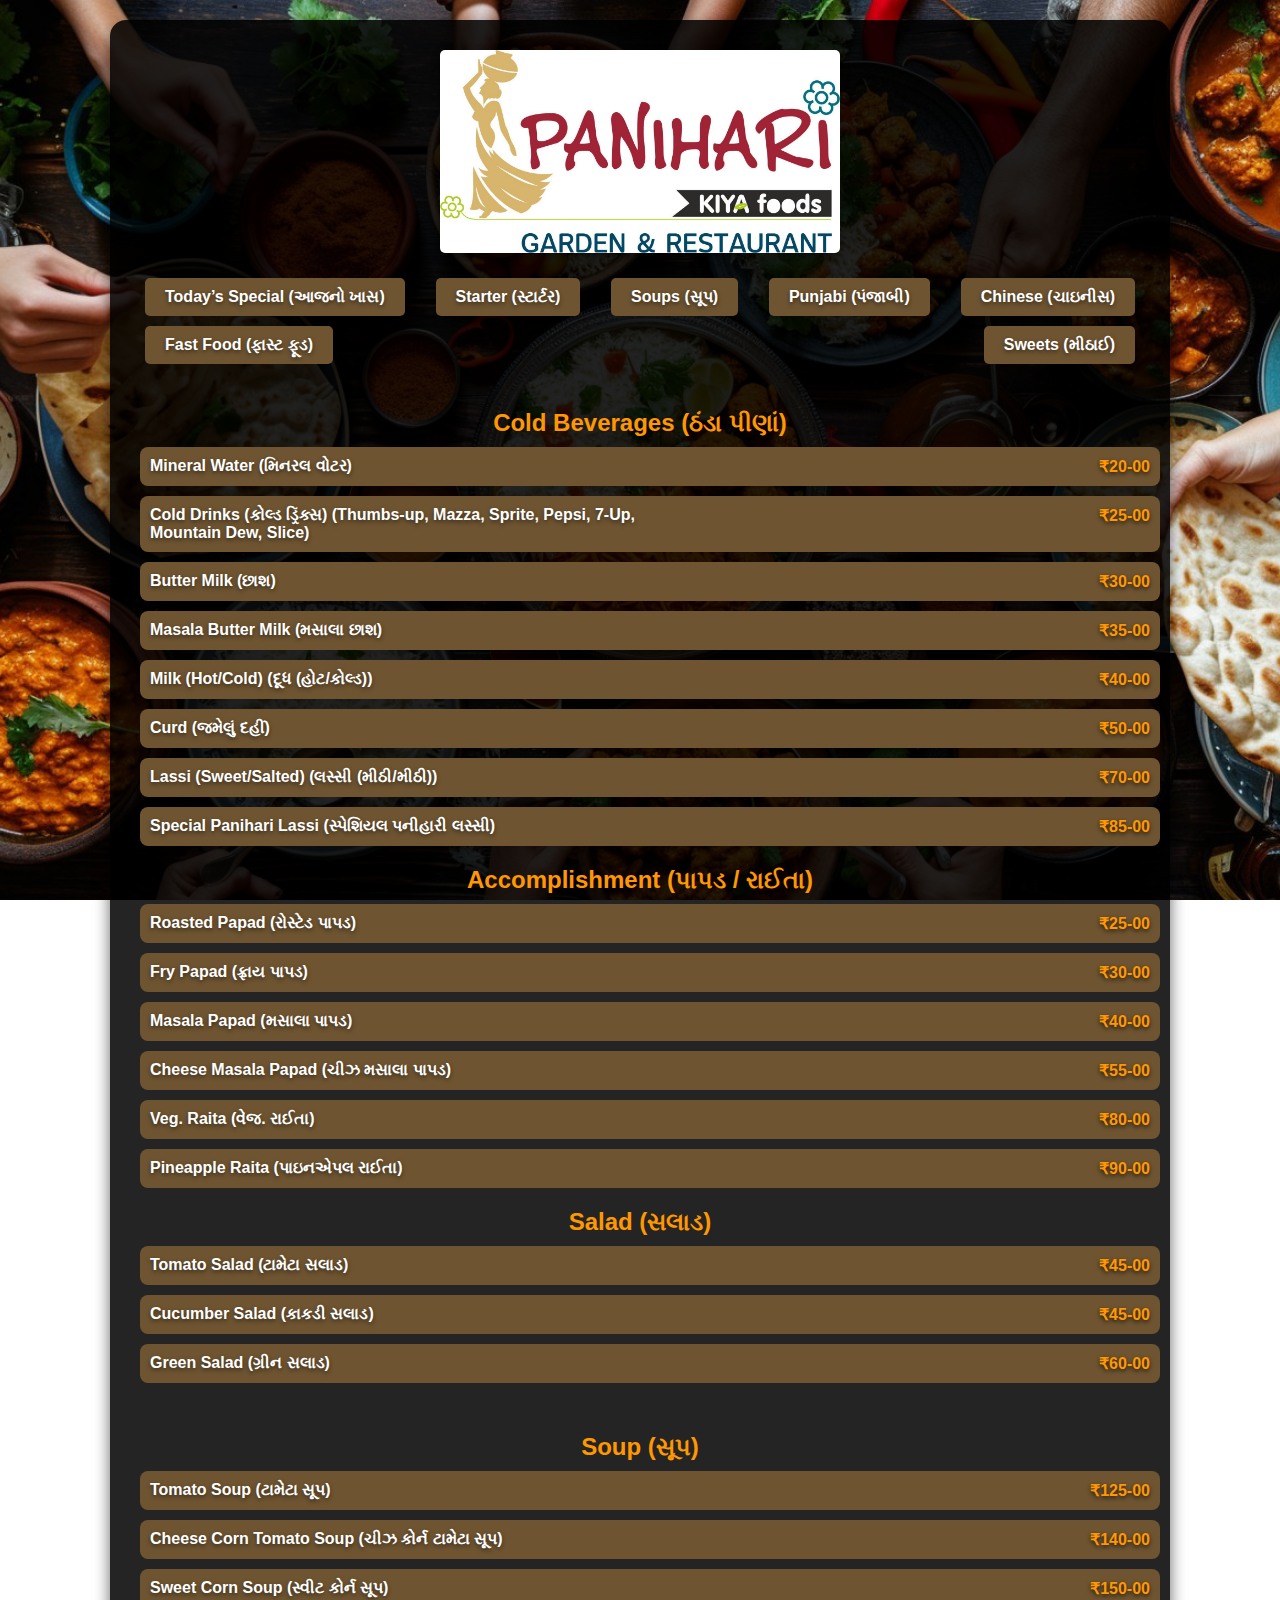
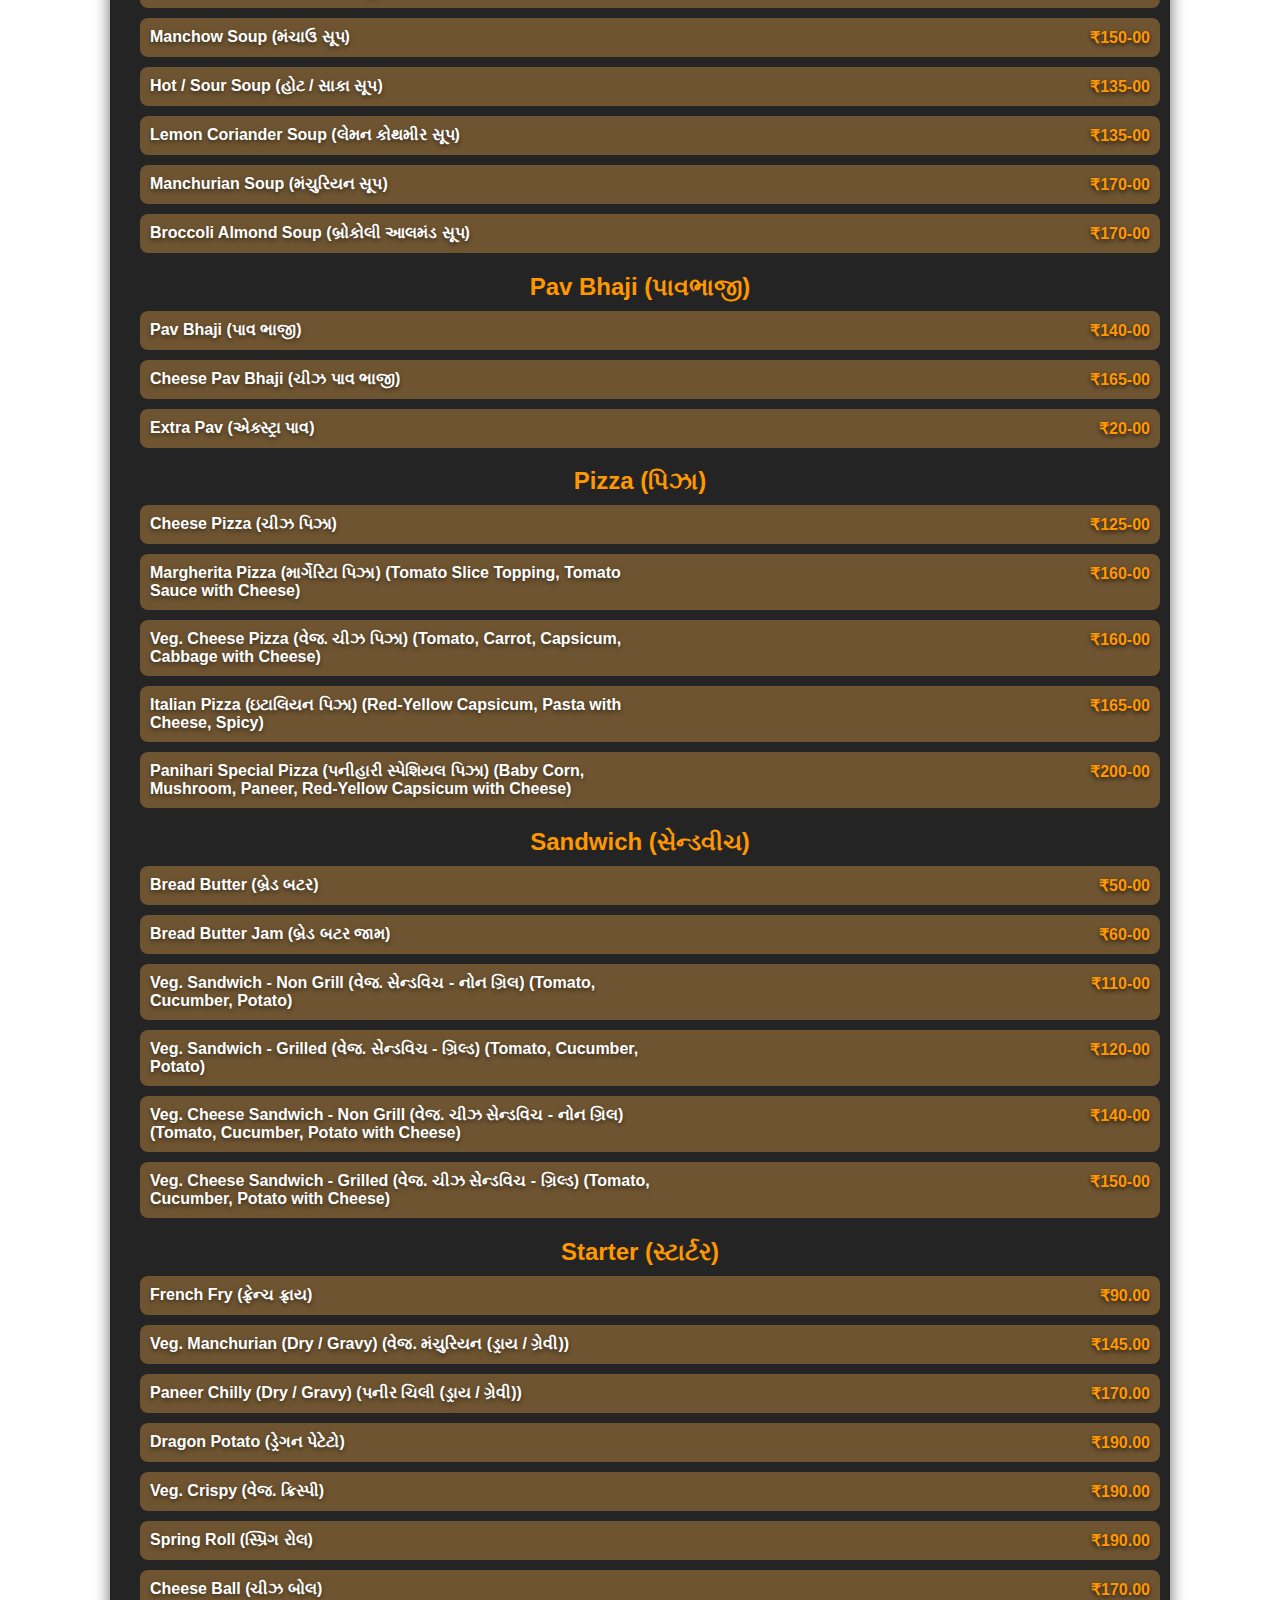
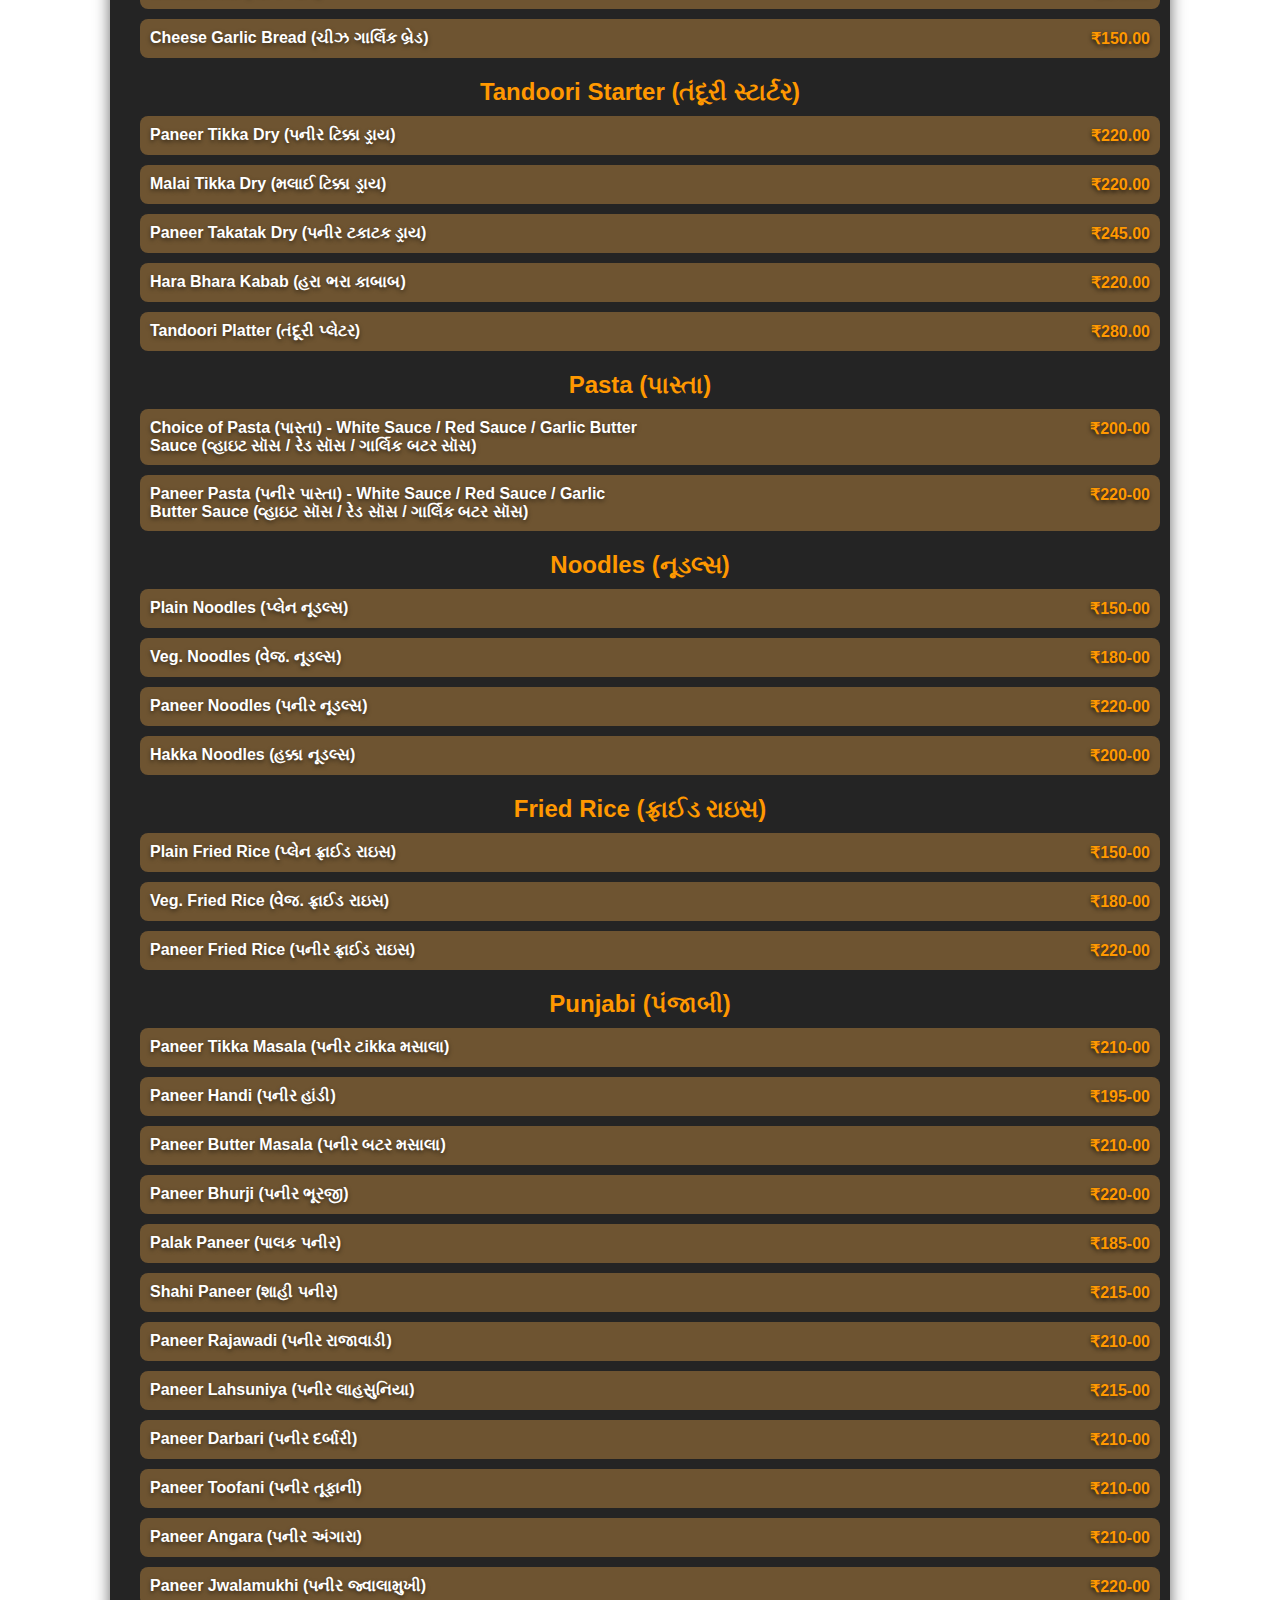
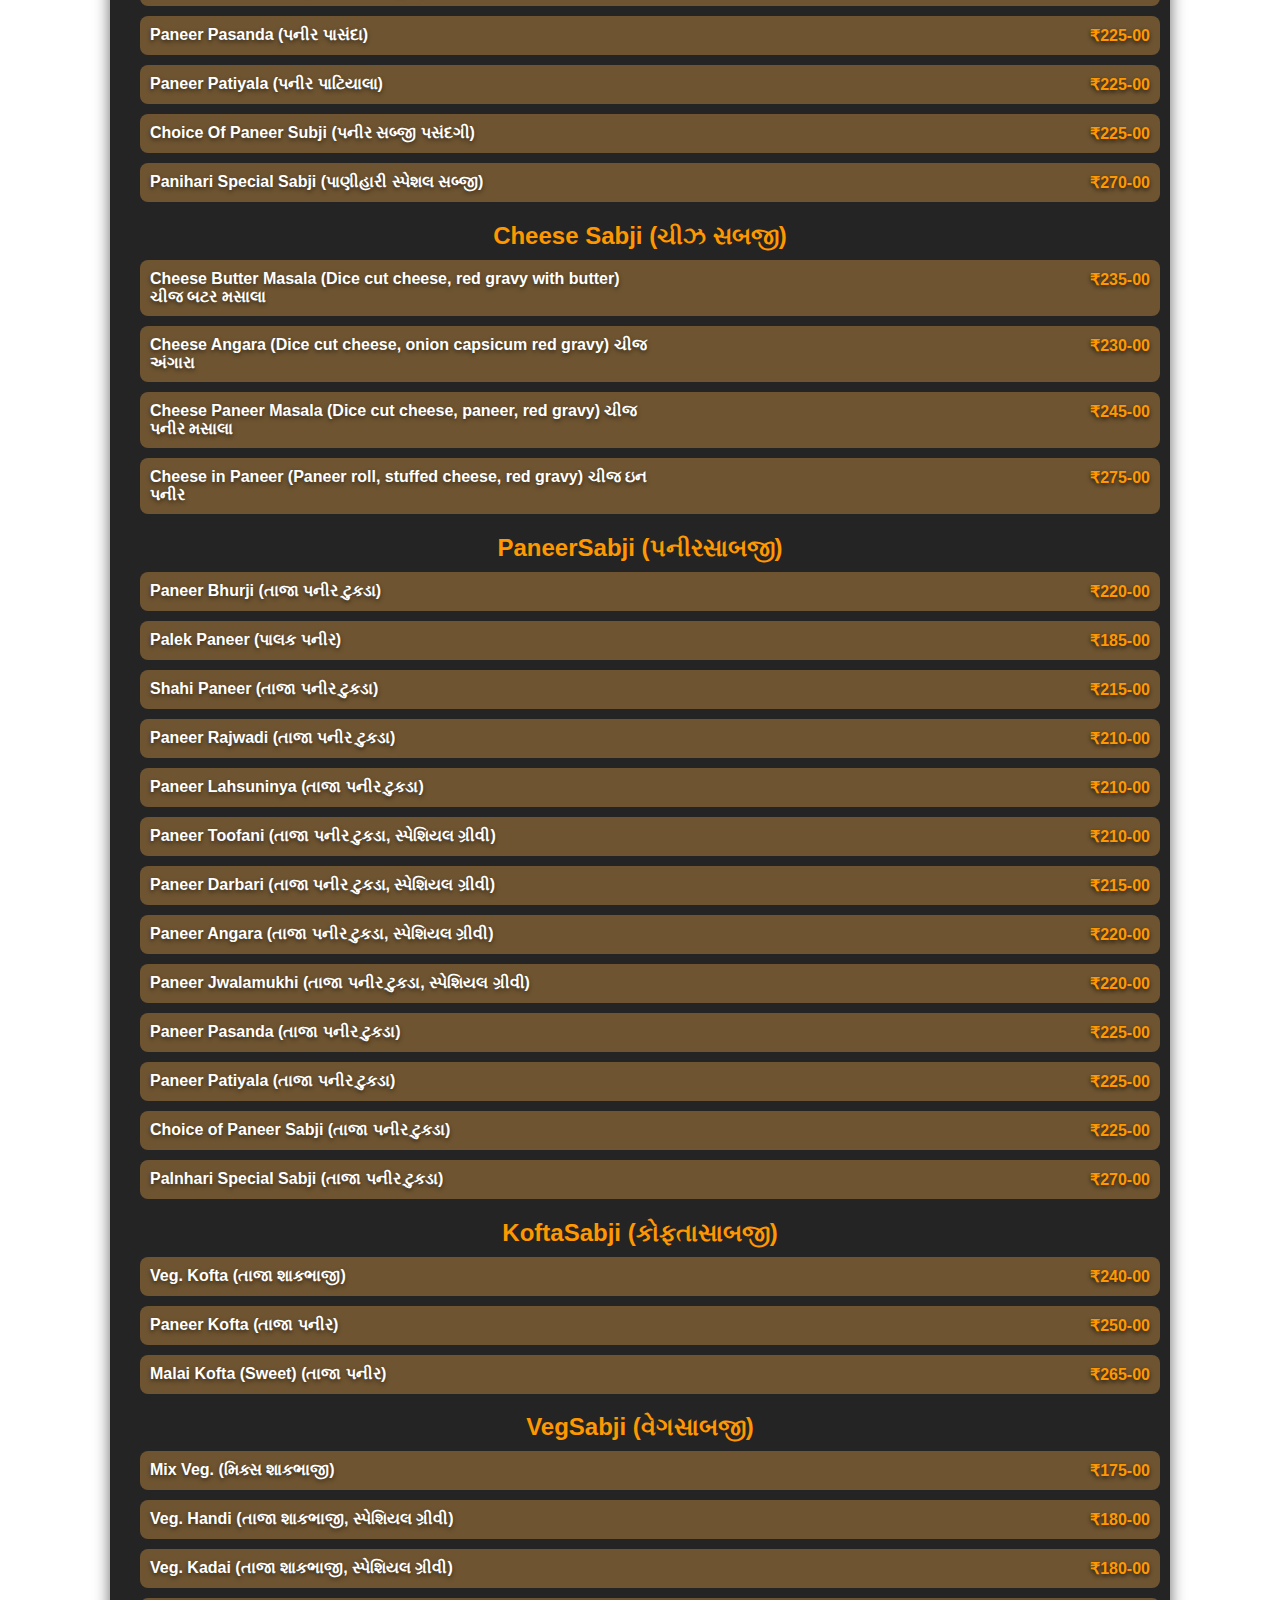
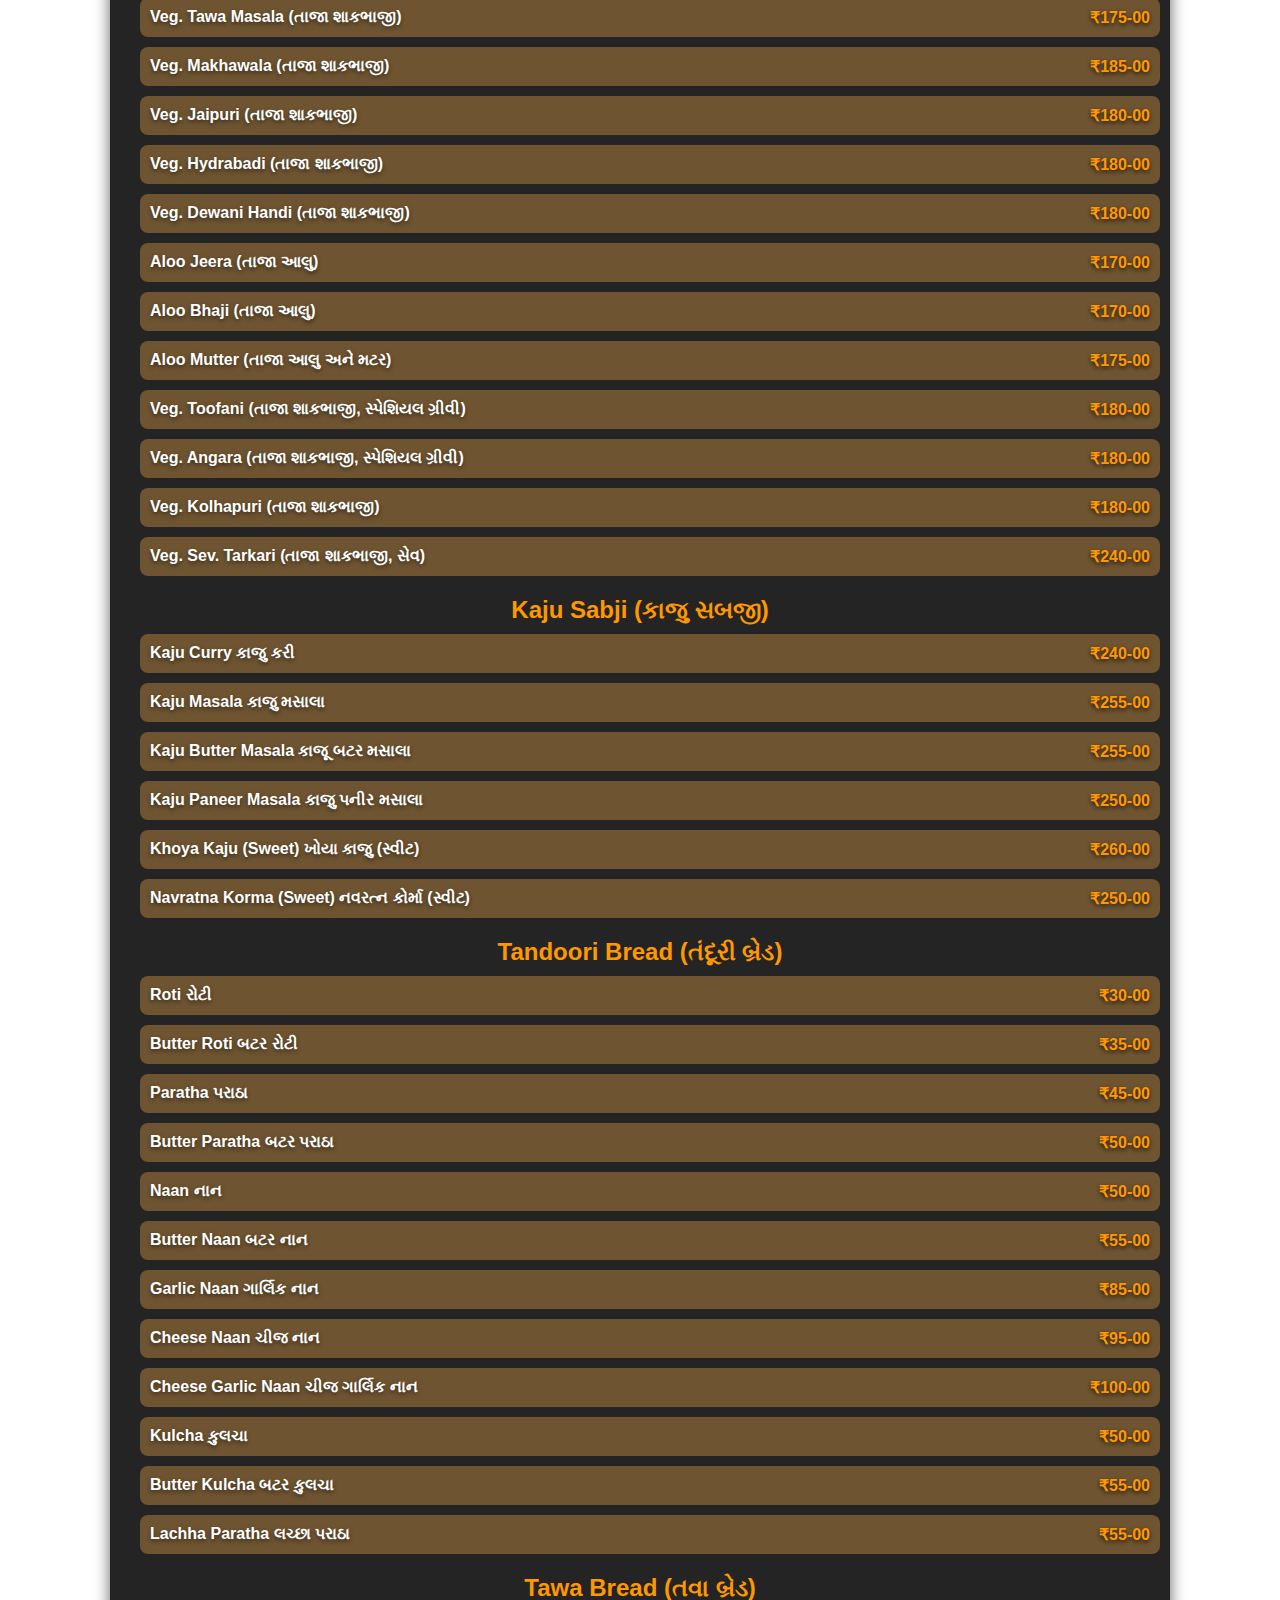
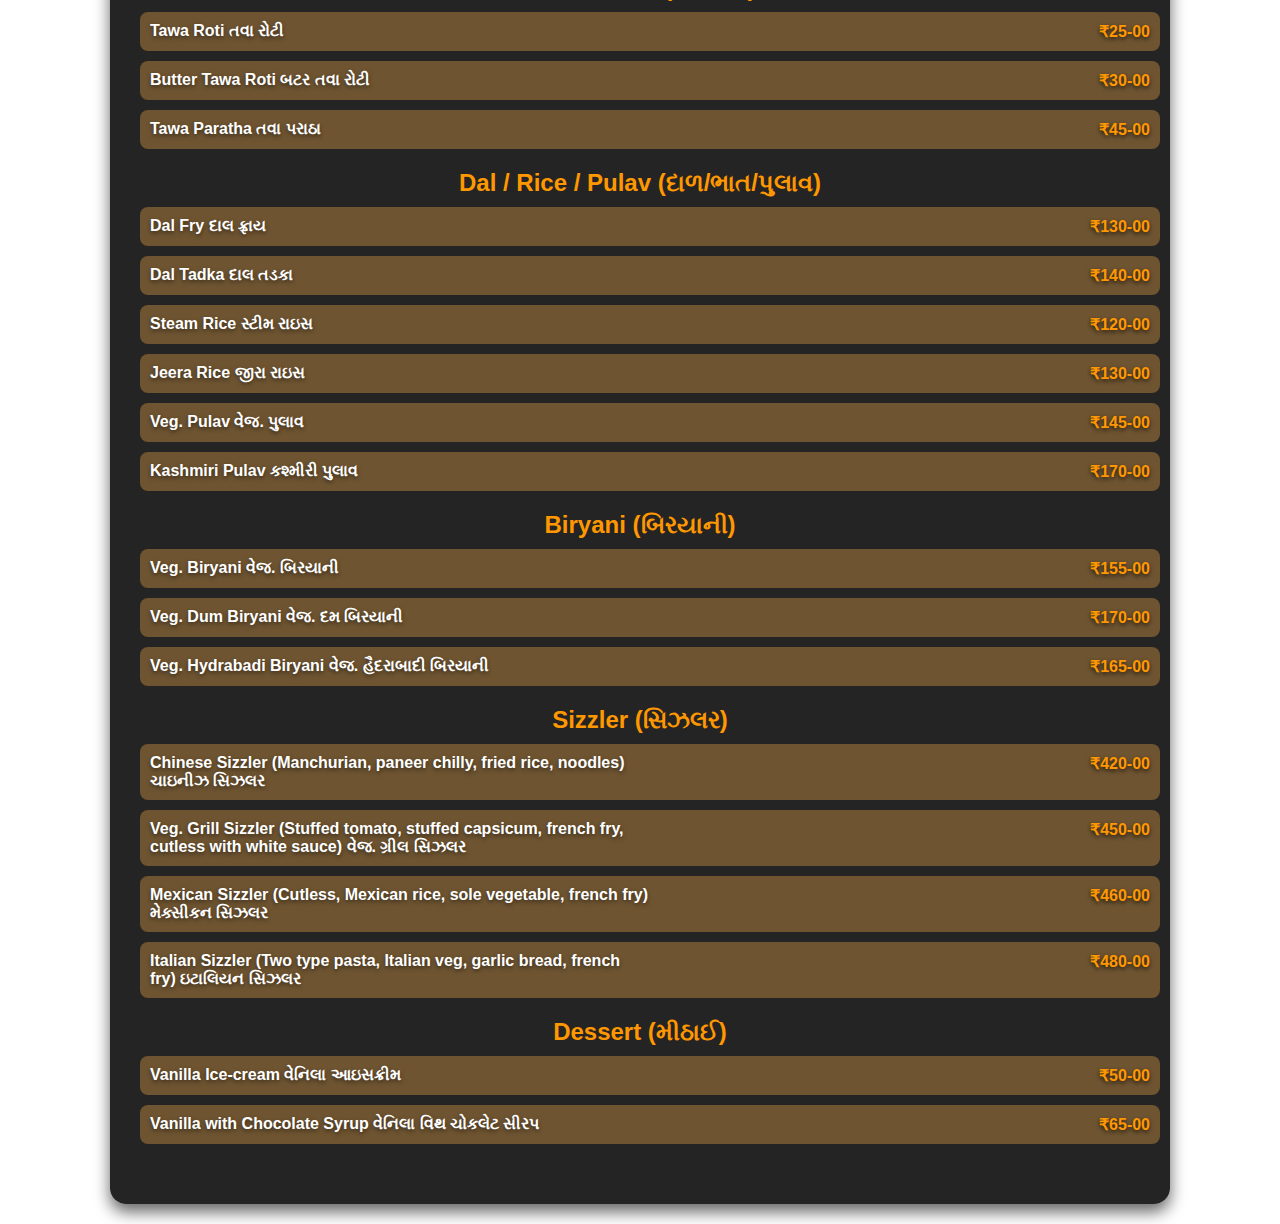
<file: public/index.html>
<!DOCTYPE html>
<html lang="en">
  <head>
    <meta charset="UTF-8" />
    <meta name="viewport" content="width=device-width, initial-scale=1.0" />
    <title>Panihari Garden & Restaurant Menu</title>
    <link rel="stylesheet" href="styles.css" />
  </head>
  <body>
    <div class="menu">
      <img src="paniharilogo.jpg" alt="Panihari Logo" class="logo" />
      
      <div class="button-container">
        <a href="todays-special.html" class="today-special"
          >Today’s Special (આજનો ખાસ)</a>
        <a href="Starter.html">Starter (સ્ટાર્ટર)</a>
        <a href="Soup.html">Soups   (સૂપ)</a>
        <a href="Punjabi.html">Punjabi (પંજાબી)</a>
        <a href="Chinese.html">Chinese (ચાઇનીસ)</a>
        <a href="todays-special.html">Fast Food (ફાસ્ટ ફૂડ)</a>
        <a href="Dessert.html">Sweets (મીઠાઈ)</a>
      </div>

      <div class="menu-content">
        <div class="menu-section">
          <div class="section-header">
            <h2>Cold Beverages (ઠંડા પીણાં)</h2>
          </div>
          <div class="menu-items">
            <div class="menu-item">
              <span>Mineral Water (મિનરલ વોટર)</span>
              <span class="price">₹20-00</span>
            </div>
            <div class="menu-item">
              <span
                >Cold Drinks (કોલ્ડ ડ્રિંક્સ) (Thumbs-up, Mazza, Sprite, Pepsi,
                7-Up, Mountain Dew, Slice)</span
              >
              <span class="price">₹25-00</span>
            </div>
            <div class="menu-item">
              <span>Butter Milk (છાશ)</span>
              <span class="price">₹30-00</span>
            </div>
            <div class="menu-item">
              <span>Masala Butter Milk (મસાલા છાશ)</span>
              <span class="price">₹35-00</span>
            </div>
            <div class="menu-item">
              <span>Milk (Hot/Cold) (દૂધ (હોટ/કોલ્ડ))</span>
              <span class="price">₹40-00</span>
            </div>
            <div class="menu-item">
              <span>Curd (જમેલું દહીં)</span>
              <span class="price">₹50-00</span>
            </div>
            <div class="menu-item">
              <span>Lassi (Sweet/Salted) (લસ્સી (મીઠી/મીઠી))</span>
              <span class="price">₹70-00</span>
            </div>
            <div class="menu-item">
              <span>Special Panihari Lassi (સ્પેશિયલ પનીહારી લસ્સી)</span>
              <span class="price">₹85-00</span>
            </div>
          </div>

          <h2>Accomplishment (પાપડ / રાઈતા)</h2>
          <div class="menu-item">
            <span>Roasted Papad (રોસ્ટેડ પાપડ)</span>
            <span class="price">₹25-00</span>
          </div>
          <div class="menu-item">
            <span>Fry Papad (ફ્રાય પાપડ)</span>
            <span class="price">₹30-00</span>
          </div>
          <div class="menu-item">
            <span>Masala Papad (મસાલા પાપડ)</span>
            <span class="price">₹40-00</span>
          </div>
          <div class="menu-item">
            <span>Cheese Masala Papad (ચીઝ મસાલા પાપડ)</span>
            <span class="price">₹55-00</span>
          </div>
          <div class="menu-item">
            <span>Veg. Raita (વેજ. રાઈતા)</span>
            <span class="price">₹80-00</span>
          </div>
          <div class="menu-item">
            <span>Pineapple Raita (પાઇનએપલ રાઈતા)</span>
            <span class="price">₹90-00</span>
          </div>

          <h2>Salad (સલાડ)</h2>
          <div class="menu-item">
            <span>Tomato Salad (ટામેટા સલાડ)</span>
            <span class="price">₹45-00</span>
          </div>
          <div class="menu-item">
            <span>Cucumber Salad (કાકડી સલાડ)</span>
            <span class="price">₹45-00</span>
          </div>
          <div class="menu-item">
            <span>Green Salad (ગ્રીન સલાડ)</span>
            <span class="price">₹60-00</span>
          </div>
        </div>

        <div class="menu-section">
          <h2>Soup (સૂપ)</h2>
          <div class="menu-item">
            <span>Tomato Soup (ટામેટા સૂપ)</span>
            <span class="price">₹125-00</span>
          </div>
          <div class="menu-item">
            <span>Cheese Corn Tomato Soup (ચીઝ કોર્ન ટામેટા સૂપ)</span>
            <span class="price">₹140-00</span>
          </div>
          <div class="menu-item">
            <span>Sweet Corn Soup (સ્વીટ કોર્ન સૂપ)</span>
            <span class="price">₹150-00</span>
          </div>
          <div class="menu-item">
            <span>Manchow Soup (મંચાઉ સૂપ)</span>
            <span class="price">₹150-00</span>
          </div>
          <div class="menu-item">
            <span>Hot / Sour Soup (હોટ / સાકા સૂપ)</span>
            <span class="price">₹135-00</span>
          </div>
          <div class="menu-item">
            <span>Lemon Coriander Soup (લેમન કોથમીર સૂપ)</span>
            <span class="price">₹135-00</span>
          </div>
          <div class="menu-item">
            <span>Manchurian Soup (મંચુરિયન સૂપ)</span>
            <span class="price">₹170-00</span>
          </div>
          <div class="menu-item">
            <span>Broccoli Almond Soup (બ્રોકોલી આલમંડ સૂપ)</span>
            <span class="price">₹170-00</span>
          </div>

          <h2>Pav Bhaji (પાવભાજી)</h2>
          <div class="menu-item">
            <span>Pav Bhaji (પાવ ભાજી)</span>
            <span class="price">₹140-00</span>
          </div>
          <div class="menu-item">
            <span>Cheese Pav Bhaji (ચીઝ પાવ ભાજી)</span>
            <span class="price">₹165-00</span>
          </div>
          <div class="menu-item">
            <span>Extra Pav (એક્સ્ટ્રા પાવ)</span>
            <span class="price">₹20-00</span>
          </div>

          <h2>Pizza (પિઝા)</h2>
          <div class="menu-item">
            <span>Cheese Pizza (ચીઝ પિઝા)</span>
            <span class="price">₹125-00</span>
          </div>
          <div class="menu-item">
            <span
              >Margherita Pizza (માર્ગેરિટા પિઝા) (Tomato Slice Topping, Tomato
              Sauce with Cheese)</span
            >
            <span class="price">₹160-00</span>
          </div>
          <div class="menu-item">
            <span
              >Veg. Cheese Pizza (વેજ. ચીઝ પિઝા) (Tomato, Carrot, Capsicum,
              Cabbage with Cheese)</span
            >
            <span class="price">₹160-00</span>
          </div>
          <div class="menu-item">
            <span
              >Italian Pizza (ઇટાલિયન પિઝા) (Red-Yellow Capsicum, Pasta with
              Cheese, Spicy)</span
            >
            <span class="price">₹165-00</span>
          </div>
          <div class="menu-item">
            <span
              >Panihari Special Pizza (પનીહારી સ્પેશિયલ પિઝા) (Baby Corn,
              Mushroom, Paneer, Red-Yellow Capsicum with Cheese)</span
            >
            <span class="price">₹200-00</span>
          </div>

          <h2>Sandwich (સેન્ડવીચ)</h2>
          <div class="menu-item">
            <span>Bread Butter (બ્રેડ બટર)</span>
            <span class="price">₹50-00</span>
          </div>
          <div class="menu-item">
            <span>Bread Butter Jam (બ્રેડ બટર જામ)</span>
            <span class="price">₹60-00</span>
          </div>
          <div class="menu-item">
            <span
              >Veg. Sandwich - Non Grill (વેજ. સેન્ડવિચ - નોન ગ્રિલ) (Tomato,
              Cucumber, Potato)</span
            >
            <span class="price">₹110-00</span>
          </div>
          <div class="menu-item">
            <span
              >Veg. Sandwich - Grilled (વેજ. સેન્ડવિચ - ગ્રિલ્ડ) (Tomato,
              Cucumber, Potato)</span
            >
            <span class="price">₹120-00</span>
          </div>
          <div class="menu-item">
            <span
              >Veg. Cheese Sandwich - Non Grill (વેજ. ચીઝ સેન્ડવિચ - નોન ગ્રિલ)
              (Tomato, Cucumber, Potato with Cheese)</span
            >
            <span class="price">₹140-00</span>
          </div>
          <div class="menu-item">
            <span
              >Veg. Cheese Sandwich - Grilled (વેજ. ચીઝ સેન્ડવિચ - ગ્રિલ્ડ)
              (Tomato, Cucumber, Potato with Cheese)</span
            >
            <span class="price">₹150-00</span>
          </div>

          <h2>Starter (સ્ટાર્ટર)</h2>
          <div class="menu-item">
            <span>French Fry (ફ્રેન્ચ ફ્રાય)</span>
            <span class="price">₹90.00</span>
          </div>
          <div class="menu-item">
            <span
              >Veg. Manchurian (Dry / Gravy) (વેજ. મંચુરિયન (ડ્રાય /
              ગ્રેવી))</span
            >
            <span class="price">₹145.00</span>
          </div>
          <div class="menu-item">
            <span
              >Paneer Chilly (Dry / Gravy) (પનીર ચિલી (ડ્રાય / ગ્રેવી))</span
            >
            <span class="price">₹170.00</span>
          </div>
          <div class="menu-item">
            <span>Dragon Potato (ડ્રેગન પેટેટો)</span>
            <span class="price">₹190.00</span>
          </div>
          <div class="menu-item">
            <span>Veg. Crispy (વેજ. ક્રિસ્પી)</span>
            <span class="price">₹190.00</span>
          </div>
          <div class="menu-item">
            <span>Spring Roll (સ્પ્રિંગ રોલ)</span>
            <span class="price">₹190.00</span>
          </div>
          <div class="menu-item">
            <span>Cheese Ball (ચીઝ બોલ)</span>
            <span class="price">₹170.00</span>
          </div>
          <div class="menu-item">
            <span>Cheese Garlic Bread (ચીઝ ગાર્લિક બ્રેડ)</span>
            <span class="price">₹150.00</span>
          </div>

          <h2>Tandoori Starter (તંદૂરી સ્ટાર્ટર)</h2>
          <div class="menu-item">
            <span>Paneer Tikka Dry (પનીર ટિક્કા ડ્રાય)</span>
            <span class="price">₹220.00</span>
          </div>
          <div class="menu-item">
            <span>Malai Tikka Dry (મલાઈ ટિક્કા ડ્રાય)</span>
            <span class="price">₹220.00</span>
          </div>
          <div class="menu-item">
            <span>Paneer Takatak Dry (પનીર ટકાટક ડ્રાય)</span>
            <span class="price">₹245.00</span>
          </div>
          <div class="menu-item">
            <span>Hara Bhara Kabab (હરા ભરા કાબાબ)</span>
            <span class="price">₹220.00</span>
          </div>
          <div class="menu-item">
            <span>Tandoori Platter (તંદૂરી પ્લેટર)</span>
            <span class="price">₹280.00</span>
          </div>

          <h2>Pasta (પાસ્તા)</h2>
          <div class="menu-item">
            <span
              >Choice of Pasta (પાસ્તા) - White Sauce / Red Sauce / Garlic
              Butter Sauce (વ્હાઇટ સૉસ / રેડ સૉસ / ગાર્લિક બટર સૉસ)</span
            >
            <span class="price">₹200-00</span>
          </div>
          <div class="menu-item">
            <span
              >Paneer Pasta (પનીર પાસ્તા) - White Sauce / Red Sauce / Garlic
              Butter Sauce (વ્હાઇટ સૉસ / રેડ સૉસ / ગાર્લિક બટર સૉસ)</span
            >
            <span class="price">₹220-00</span>
          </div>

          <h2>Noodles (નૂડલ્સ)</h2>
          <div class="menu-item">
            <span>Plain Noodles (પ્લેન નૂડલ્સ)</span>
            <span class="price">₹150-00</span>
          </div>
          <div class="menu-item">
            <span>Veg. Noodles (વેજ. નૂડલ્સ)</span>
            <span class="price">₹180-00</span>
          </div>
          <div class="menu-item">
            <span>Paneer Noodles (પનીર નૂડલ્સ)</span>
            <span class="price">₹220-00</span>
          </div>
          <div class="menu-item">
            <span>Hakka Noodles (હક્કા નૂડલ્સ)</span>
            <span class="price">₹200-00</span>
          </div>

          <h2>Fried Rice (ફ્રાઈડ રાઇસ)</h2>
          <div class="menu-item">
            <span>Plain Fried Rice (પ્લેન ફ્રાઈડ રાઇસ)</span>
            <span class="price">₹150-00</span>
          </div>
          <div class="menu-item">
            <span>Veg. Fried Rice (વેજ. ફ્રાઈડ રાઇસ)</span>
            <span class="price">₹180-00</span>
          </div>
          <div class="menu-item">
            <span>Paneer Fried Rice (પનીર ફ્રાઈડ રાઇસ)</span>
            <span class="price">₹220-00</span>
          </div>

          <h2>Punjabi (પંજાબી)</h2>
        <div class="menu-items">
          <div class="menu-item">
            <span>Paneer Tikka Masala (પનીર ટikka મસાલા)</span>
            <span class="price">₹210-00</span>
          </div>
          <div class="menu-item">
            <span>Paneer Handi (પનીર હાંડી)</span>
            <span class="price">₹195-00</span>
          </div>
          <div class="menu-item">
            <span>Paneer Butter Masala (પનીર બટર મસાલા)</span>
            <span class="price">₹210-00</span>
          </div>
          <div class="menu-item">
            <span>Paneer Bhurji (પનીર ભૂરજી)</span>
            <span class="price">₹220-00</span>
          </div>
          <div class="menu-item">
            <span>Palak Paneer (પાલક પનીર)</span>
            <span class="price">₹185-00</span>
          </div>
          <div class="menu-item">
            <span>Shahi Paneer (શાહી પનીર)</span>
            <span class="price">₹215-00</span>
          </div>
          <div class="menu-item">
            <span>Paneer Rajawadi (પનીર રાજાવાડી)</span>
            <span class="price">₹210-00</span>
          </div>
          <div class="menu-item">
            <span>Paneer Lahsuniya (પનીર લાહસુનિયા)</span>
            <span class="price">₹215-00</span>
          </div>
          <div class="menu-item">
            <span>Paneer Darbari (પનીર દર્બારી)</span>
            <span class="price">₹210-00</span>
          </div>
          <div class="menu-item">
            <span>Paneer Toofani (પનીર તૂફાની)</span>
            <span class="price">₹210-00</span>
          </div>
          <div class="menu-item">
            <span>Paneer Angara (પનીર અંગારા)</span>
            <span class="price">₹210-00</span>
          </div>
          <div class="menu-item">
            <span>Paneer Jwalamukhi (પનીર જ્વાલામુખી)</span>
            <span class="price">₹220-00</span>
          </div>
          <div class="menu-item">
            <span>Paneer Pasanda (પનીર પાસંદા)</span>
            <span class="price">₹225-00</span>
          </div>
          <div class="menu-item">
            <span>Paneer Patiyala (પનીર પાટિયાલા)</span>
            <span class="price">₹225-00</span>
          </div>
          <div class="menu-item">
            <span>Choice Of Paneer Subji (પનીર સબ્જી પસંદગી)</span>
            <span class="price">₹225-00</span>
          </div>
          <div class="menu-item">
            <span>Panihari Special Sabji (પાણીહારી સ્પેશલ સબ્જી)</span>
            <span class="price">₹270-00</span>
          </div>
          <h2>Cheese Sabji (ચીઝ સબજી)</h2>
          <div class="menu-item">
            <span
              >Cheese Butter Masala (Dice cut cheese, red gravy with butter) ચીજ
              બટર મસાલા</span
            >
            <span class="price">₹235-00</span>
          </div>
          <div class="menu-item">
            <span
              >Cheese Angara (Dice cut cheese, onion capsicum red gravy) ચીજ
              અંગારા</span
            >
            <span class="price">₹230-00</span>
          </div>
          <div class="menu-item">
            <span
              >Cheese Paneer Masala (Dice cut cheese, paneer, red gravy) ચીજ
              પનીર મસાલા</span
            >
            <span class="price">₹245-00</span>
          </div>
          <div class="menu-item">
            <span
              >Cheese in Paneer (Paneer roll, stuffed cheese, red gravy) ચીજ ઇન
              પનીર</span
            >
            <span class="price">₹275-00</span>
          </div>

          <h2>PaneerSabji (પનીરસાબજી)</h2>
          <div class="menu-item">
            <span>Paneer Bhurji (તાજા પનીર ટુકડા)</span>
            <span class="price">₹220-00</span>
          </div>
          <div class="menu-item">
            <span>Palek Paneer (પાલક પનીર)</span>
            <span class="price">₹185-00</span>
          </div>
          <div class="menu-item">
            <span>Shahi Paneer (તાજા પનીર ટુકડા)</span>
            <span class="price">₹215-00</span>
          </div>
          <div class="menu-item">
            <span>Paneer Rajwadi (તાજા પનીર ટુકડા)</span>
            <span class="price">₹210-00</span>
          </div>
          <div class="menu-item">
            <span>Paneer Lahsuninya (તાજા પનીર ટુકડા)</span>
            <span class="price">₹210-00</span>
          </div>
          <div class="menu-item">
            <span>Paneer Toofani (તાજા પનીર ટુકડા, સ્પેશિયલ ગ્રીવી)</span>
            <span class="price">₹210-00</span>
          </div>
          <div class="menu-item">
            <span>Paneer Darbari (તાજા પનીર ટુકડા, સ્પેશિયલ ગ્રીવી)</span>
            <span class="price">₹215-00</span>
          </div>
          <div class="menu-item">
            <span>Paneer Angara (તાજા પનીર ટુકડા, સ્પેશિયલ ગ્રીવી)</span>
            <span class="price">₹220-00</span>
          </div>
          <div class="menu-item">
            <span>Paneer Jwalamukhi (તાજા પનીર ટુકડા, સ્પેશિયલ ગ્રીવી)</span>
            <span class="price">₹220-00</span>
          </div>
          <div class="menu-item">
            <span>Paneer Pasanda (તાજા પનીર ટુકડા)</span>
            <span class="price">₹225-00</span>
          </div>
          <div class="menu-item">
            <span>Paneer Patiyala (તાજા પનીર ટુકડા)</span>
            <span class="price">₹225-00</span>
          </div>
          <div class="menu-item">
            <span>Choice of Paneer Sabji (તાજા પનીર ટુકડા)</span>
            <span class="price">₹225-00</span>
          </div>
          <div class="menu-item">
            <span>Palnhari Special Sabji (તાજા પનીર ટુકડા)</span>
            <span class="price">₹270-00</span>
          </div>

          <!-- Kofta Sabji Section -->
          <h2>KoftaSabji (કોફતાસાબજી)</h2>
          <div class="menu-item">
            <span>Veg. Kofta (તાજા શાકભાજી)</span>
            <span class="price">₹240-00</span>
          </div>
          <div class="menu-item">
            <span>Paneer Kofta (તાજા પનીર)</span>
            <span class="price">₹250-00</span>
          </div>
          <div class="menu-item">
            <span>Malai Kofta (Sweet) (તાજા પનીર)</span>
            <span class="price">₹265-00</span>
          </div>

          <!-- Veg Sabji Section -->
          <h2>VegSabji (વેગસાબજી)</h2>
          <div class="menu-item">
            <span>Mix Veg. (મિક્સ શાકભાજી)</span>
            <span class="price">₹175-00</span>
          </div>
          <div class="menu-item">
            <span>Veg. Handi (તાજા શાકભાજી, સ્પેશિયલ ગ્રીવી)</span>
            <span class="price">₹180-00</span>
          </div>
          <div class="menu-item">
            <span>Veg. Kadai (તાજા શાકભાજી, સ્પેશિયલ ગ્રીવી)</span>
            <span class="price">₹180-00</span>
          </div>
          <div class="menu-item">
            <span>Veg. Tawa Masala (તાજા શાકભાજી)</span>
            <span class="price">₹175-00</span>
          </div>
          <div class="menu-item">
            <span>Veg. Makhawala (તાજા શાકભાજી)</span>
            <span class="price">₹185-00</span>
          </div>
          <div class="menu-item">
            <span>Veg. Jaipuri (તાજા શાકભાજી)</span>
            <span class="price">₹180-00</span>
          </div>
          <div class="menu-item">
            <span>Veg. Hydrabadi (તાજા શાકભાજી)</span>
            <span class="price">₹180-00</span>
          </div>
          <div class="menu-item">
            <span>Veg. Dewani Handi (તાજા શાકભાજી)</span>
            <span class="price">₹180-00</span>
          </div>
          <div class="menu-item">
            <span>Aloo Jeera (તાજા આલુ)</span>
            <span class="price">₹170-00</span>
          </div>
          <div class="menu-item">
            <span>Aloo Bhaji (તાજા આલુ)</span>
            <span class="price">₹170-00</span>
          </div>
          <div class="menu-item">
            <span>Aloo Mutter (તાજા આલુ અને મટર)</span>
            <span class="price">₹175-00</span>
          </div>
          <div class="menu-item">
            <span>Veg. Toofani (તાજા શાકભાજી, સ્પેશિયલ ગ્રીવી)</span>
            <span class="price">₹180-00</span>
          </div>
          <div class="menu-item">
            <span>Veg. Angara (તાજા શાકભાજી, સ્પેશિયલ ગ્રીવી)</span>
            <span class="price">₹180-00</span>
          </div>
          <div class="menu-item">
            <span>Veg. Kolhapuri (તાજા શાકભાજી)</span>
            <span class="price">₹180-00</span>
          </div>
          <div class="menu-item">
            <span>Veg. Sev. Tarkari (તાજા શાકભાજી, સેવ)</span>
            <span class="price">₹240-00</span>
          </div>

          <!-- Kaju Sabji Section -->
          <h2>Kaju Sabji (કાજુ સબજી)</h2>
          <div class="menu-item">
            <span>Kaju Curry કાજુ કરી</span>
            <span class="price">₹240-00</span>
          </div>
          <div class="menu-item">
            <span>Kaju Masala કાજુ મસાલા</span>
            <span class="price">₹255-00</span>
          </div>
          <div class="menu-item">
            <span>Kaju Butter Masala કાજૂ બટર મસાલા</span>
            <span class="price">₹255-00</span>
          </div>
          <div class="menu-item">
            <span>Kaju Paneer Masala કાજુ પનીર મસાલા</span>
            <span class="price">₹250-00</span>
          </div>
          <div class="menu-item">
            <span>Khoya Kaju (Sweet) ખોયા કાજુ (સ્વીટ)</span>
            <span class="price">₹260-00</span>
          </div>
          <div class="menu-item">
            <span>Navratna Korma (Sweet) નવરત્ન કોર્મા (સ્વીટ)</span>
            <span class="price">₹250-00</span>
          </div>

          <!-- Tandoori Bread Section -->
          <h2>Tandoori Bread (તંદૂરી બ્રેડ)</h2>
          <div class="menu-item">
            <span>Roti રોટી</span>
            <span class="price">₹30-00</span>
          </div>
          <div class="menu-item">
            <span>Butter Roti બટર રોટી</span>
            <span class="price">₹35-00</span>
          </div>
          <div class="menu-item">
            <span>Paratha પરાઠા</span>
            <span class="price">₹45-00</span>
          </div>
          <div class="menu-item">
            <span>Butter Paratha બટર પરાઠા</span>
            <span class="price">₹50-00</span>
          </div>
          <div class="menu-item">
            <span>Naan નાન</span>
            <span class="price">₹50-00</span>
          </div>
          <div class="menu-item">
            <span>Butter Naan બટર નાન</span>
            <span class="price">₹55-00</span>
          </div>
          <div class="menu-item">
            <span>Garlic Naan ગાર્લિક નાન</span>
            <span class="price">₹85-00</span>
          </div>
          <div class="menu-item">
            <span>Cheese Naan ચીજ નાન</span>
            <span class="price">₹95-00</span>
          </div>
          <div class="menu-item">
            <span>Cheese Garlic Naan ચીજ ગાર્લિક નાન</span>
            <span class="price">₹100-00</span>
          </div>
          <div class="menu-item">
            <span>Kulcha કુલચા</span>
            <span class="price">₹50-00</span>
          </div>
          <div class="menu-item">
            <span>Butter Kulcha બટર કુલચા</span>
            <span class="price">₹55-00</span>
          </div>
          <div class="menu-item">
            <span>Lachha Paratha લચ્છા પરાઠા</span>
            <span class="price">₹55-00</span>
          </div>

          <!-- Tawa Bread Section -->
          <h2>Tawa Bread (તવા બ્રેડ)</h2>
          <div class="menu-item">
            <span>Tawa Roti તવા રોટી</span>
            <span class="price">₹25-00</span>
          </div>
          <div class="menu-item">
            <span>Butter Tawa Roti બટર તવા રોટી</span>
            <span class="price">₹30-00</span>
          </div>
          <div class="menu-item">
            <span>Tawa Paratha તવા પરાઠા</span>
            <span class="price">₹45-00</span>
          </div>

          <!-- Dal / Rice / Pulav Section -->
          <h2>Dal / Rice / Pulav (દાળ/ભાત/પુલાવ)</h2>
          <div class="menu-item">
            <span>Dal Fry દાલ ફ્રાય</span>
            <span class="price">₹130-00</span>
          </div>
          <div class="menu-item">
            <span>Dal Tadka દાલ તડકા</span>
            <span class="price">₹140-00</span>
          </div>
          <div class="menu-item">
            <span>Steam Rice સ્ટીમ રાઇસ</span>
            <span class="price">₹120-00</span>
          </div>
          <div class="menu-item">
            <span>Jeera Rice જીરા રાઇસ</span>
            <span class="price">₹130-00</span>
          </div>
          <div class="menu-item">
            <span>Veg. Pulav વેજ. પુલાવ</span>
            <span class="price">₹145-00</span>
          </div>
          <div class="menu-item">
            <span>Kashmiri Pulav કશ્મીરી પુલાવ</span>
            <span class="price">₹170-00</span>
          </div>

          <!-- Biryani Section -->
          <h2>Biryani (બિરયાની)</h2>
          <div class="menu-item">
            <span>Veg. Biryani વેજ. બિરયાની</span>
            <span class="price">₹155-00</span>
          </div>
          <div class="menu-item">
            <span>Veg. Dum Biryani વેજ. દમ બિરયાની</span>
            <span class="price">₹170-00</span>
          </div>
          <div class="menu-item">
            <span>Veg. Hydrabadi Biryani વેજ. હૈદરાબાદી બિરયાની</span>
            <span class="price">₹165-00</span>
          </div>

          <!-- Sizzler Section -->
          <h2>Sizzler (સિઝલર)</h2>
          <div class="menu-item">
            <span
              >Chinese Sizzler (Manchurian, paneer chilly, fried rice, noodles)
              ચાઇનીઝ સિઝલર</span
            >
            <span class="price">₹420-00</span>
          </div>
          <div class="menu-item">
            <span
              >Veg. Grill Sizzler (Stuffed tomato, stuffed capsicum, french fry,
              cutless with white sauce) વેજ. ગ્રીલ સિઝલર</span
            >
            <span class="price">₹450-00</span>
          </div>
          <div class="menu-item">
            <span
              >Mexican Sizzler (Cutless, Mexican rice, sole vegetable, french
              fry) મેક્સીકન સિઝલર</span
            >
            <span class="price">₹460-00</span>
          </div>
          <div class="menu-item">
            <span
              >Italian Sizzler (Two type pasta, Italian veg, garlic bread,
              french fry) ઇટાલિયન સિઝલર</span
            >
            <span class="price">₹480-00</span>
          </div>

          <!-- Dessert Section -->
          <h2>Dessert (મીઠાઈ)</h2>
          <div class="menu-item">
            <span>Vanilla Ice-cream વેનિલા આઇસક્રીમ</span>
            <span class="price">₹50-00</span>
          </div>
          <div class="menu-item">
            <span>Vanilla with Chocolate Syrup વેનિલા વિથ ચોકલેટ સીરપ</span>
            <span class="price">₹65-00</span>
          </div>
        </div>

        </div>
      </div>
    </div>
  </body>
</html>
</file>
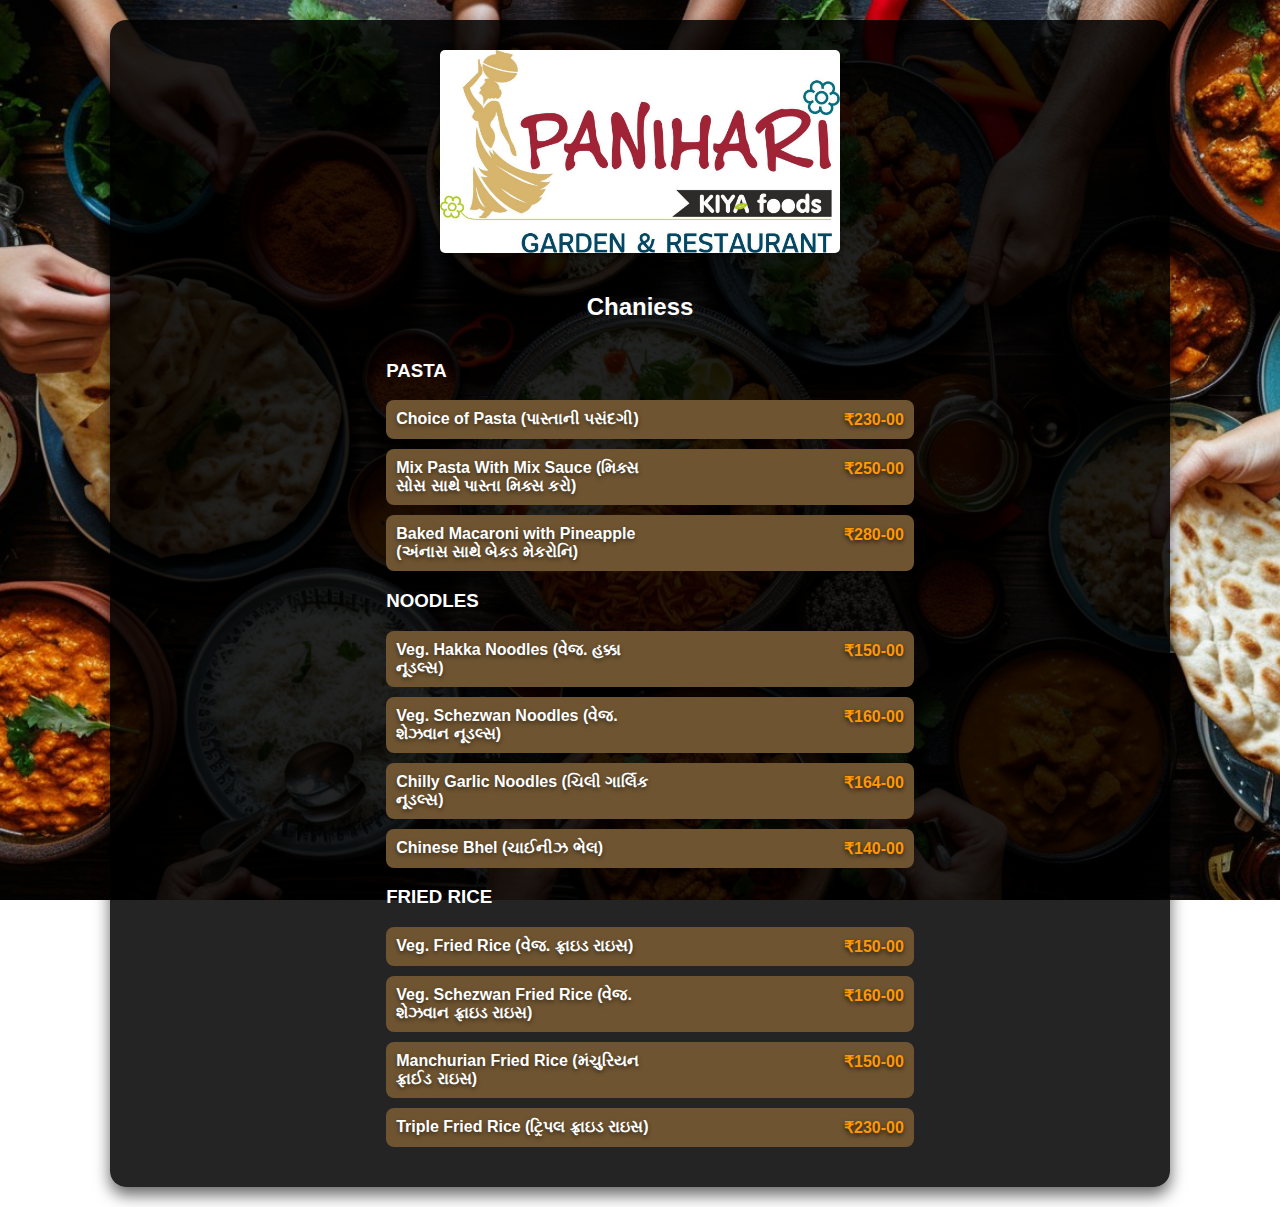
<file: public/Chinese.html>
<!DOCTYPE html>
<html lang="en">
  <head>
    <meta charset="UTF-8" />
    <meta name="viewport" content="width=device-width, initial-scale=1.0" />
    <title>Today’s Special - Panihari Garden & Restaurant</title>
    <link rel="stylesheet" href="styles.css" />
  </head>
  <body>
    <div class="menu">
      <img src="paniharilogo.jpg" alt="Panihari Logo" class="logo" />
      <div class="menu-content">
        <div class="section-header">
          <h2>Chaniess</h2>
        </div>
        <div class="menu-items">
          <div class="section-header">
            <h3>PASTA</h3>
          </div>
          <div class="menu-item">
            <span>Choice of Pasta (પાસ્તાની પસંદગી)</span>
            <span class="price">₹230-00</span>
          </div>
          <div class="menu-item">
            <span>Mix Pasta With Mix Sauce (મિક્સ સોસ સાથે પાસ્તા મિક્સ કરો)</span>
            <span class="price">₹250-00</span>
          </div>
          <div class="menu-item">
            <span>Baked Macaroni with Pineapple (અંનાસ સાથે બેકડ મેકરોનિ)</span>
            <span class="price">₹280-00</span>
          </div>

          <div class="section-header">
            <h3>NOODLES</h3>
          </div>
          <div class="menu-item">
            <span>Veg. Hakka Noodles (વેજ. હક્કા નૂડલ્સ)</span>
            <span class="price">₹150-00</span>
          </div>
          <div class="menu-item">
            <span>Veg. Schezwan Noodles (વેજ. શેઝવાન નૂડલ્સ)</span>
            <span class="price">₹160-00</span>
          </div>
          <div class="menu-item">
            <span>Chilly Garlic Noodles (ચિલી ગાર્લિક નૂડલ્સ)</span>
            <span class="price">₹164-00</span>
          </div>
          <div class="menu-item">
            <span>Chinese Bhel (ચાઈનીઝ ભેલ)</span>
            <span class="price">₹140-00</span>
          </div>

          <div class="section-header">
            <h3>FRIED RICE</h3>
          </div>
          <div class="menu-item">
            <span>Veg. Fried Rice (વેજ. ફ્રાઇડ રાઇસ)</span>
            <span class="price">₹150-00</span>
          </div>
          <div class="menu-item">
            <span>Veg. Schezwan Fried Rice (વેજ. શેઝવાન ફ્રાઇડ રાઇસ)</span>
            <span class="price">₹160-00</span>
          </div>
          <div class="menu-item">
            <span>Manchurian Fried Rice (મંચુરિયન ફ્રાઈડ રાઇસ)</span>
            <span class="price">₹150-00</span>
          </div>
          <div class="menu-item">
            <span>Triple Fried Rice (ટ્રિપલ ફ્રાઇડ રાઇસ)</span>
            <span class="price">₹230-00</span>
          </div>
        </div>
      </div>
    </div>
  </body>
</html>
</file>
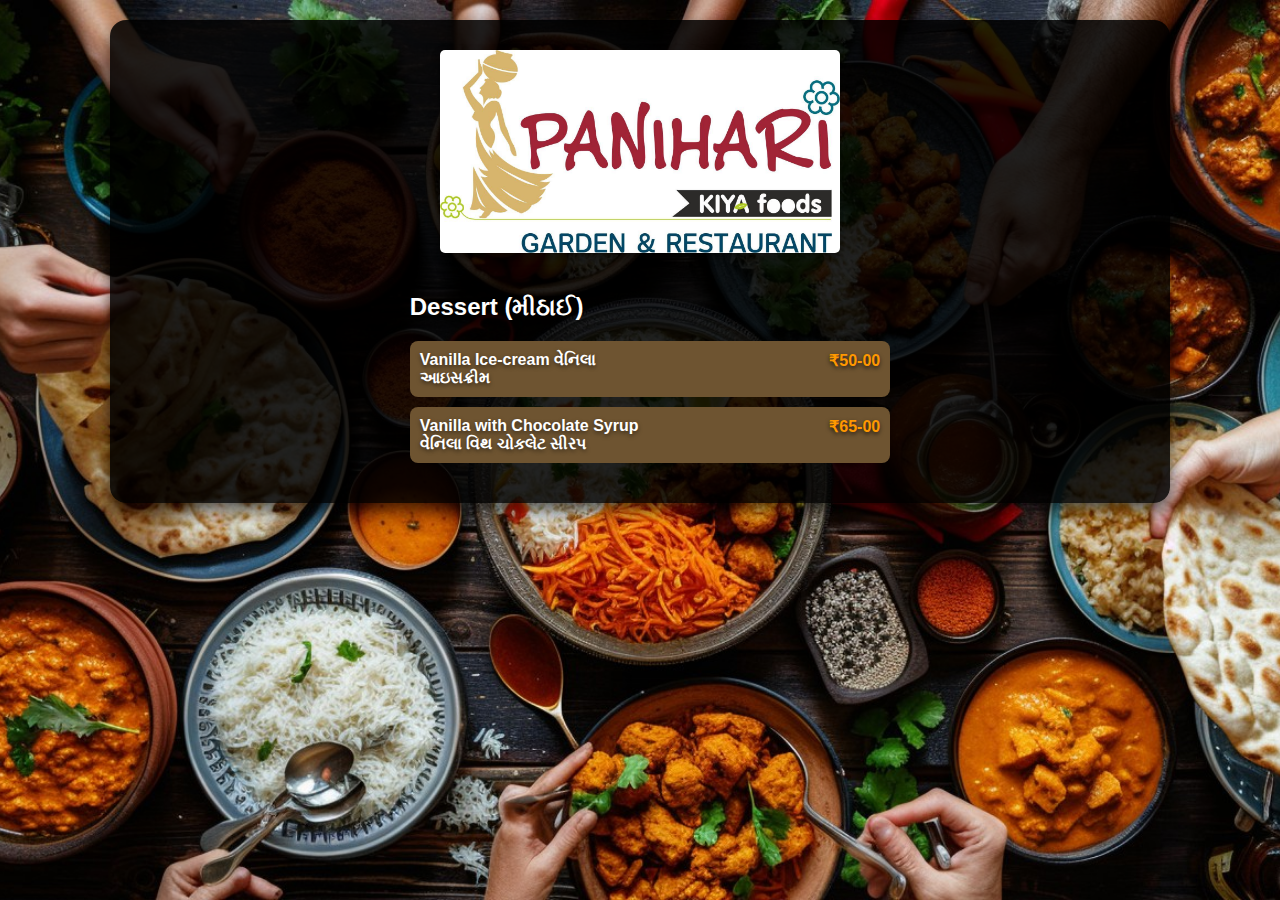
<file: public/Dessert.html>
<!DOCTYPE html>
<html lang="en">
  <head>
    <meta charset="UTF-8" />
    <meta name="viewport" content="width=device-width, initial-scale=1.0" />
    <title>Today’s Special - Panihari Garden & Restaurant</title>
    <link rel="stylesheet" href="styles.css" />
  </head>
  <body>
    <div class="menu">
      <img src="paniharilogo.jpg" alt="Panihari Logo" class="logo" />
      <div class="menu-content">
        <div class="section-header">
          <h2>Dessert (મીઠાઈ)</h2>
          <div class="menu-item">
            <span>Vanilla Ice-cream વેનિલા આઇસક્રીમ</span>
            <span class="price">₹50-00</span>
          </div>
          <div class="menu-item">
            <span>Vanilla with Chocolate Syrup વેનિલા વિથ ચોકલેટ સીરપ</span>
            <span class="price">₹65-00</span>
          </div>
        </div>
      </div>
    </div>
  </body>
</html>
</file>
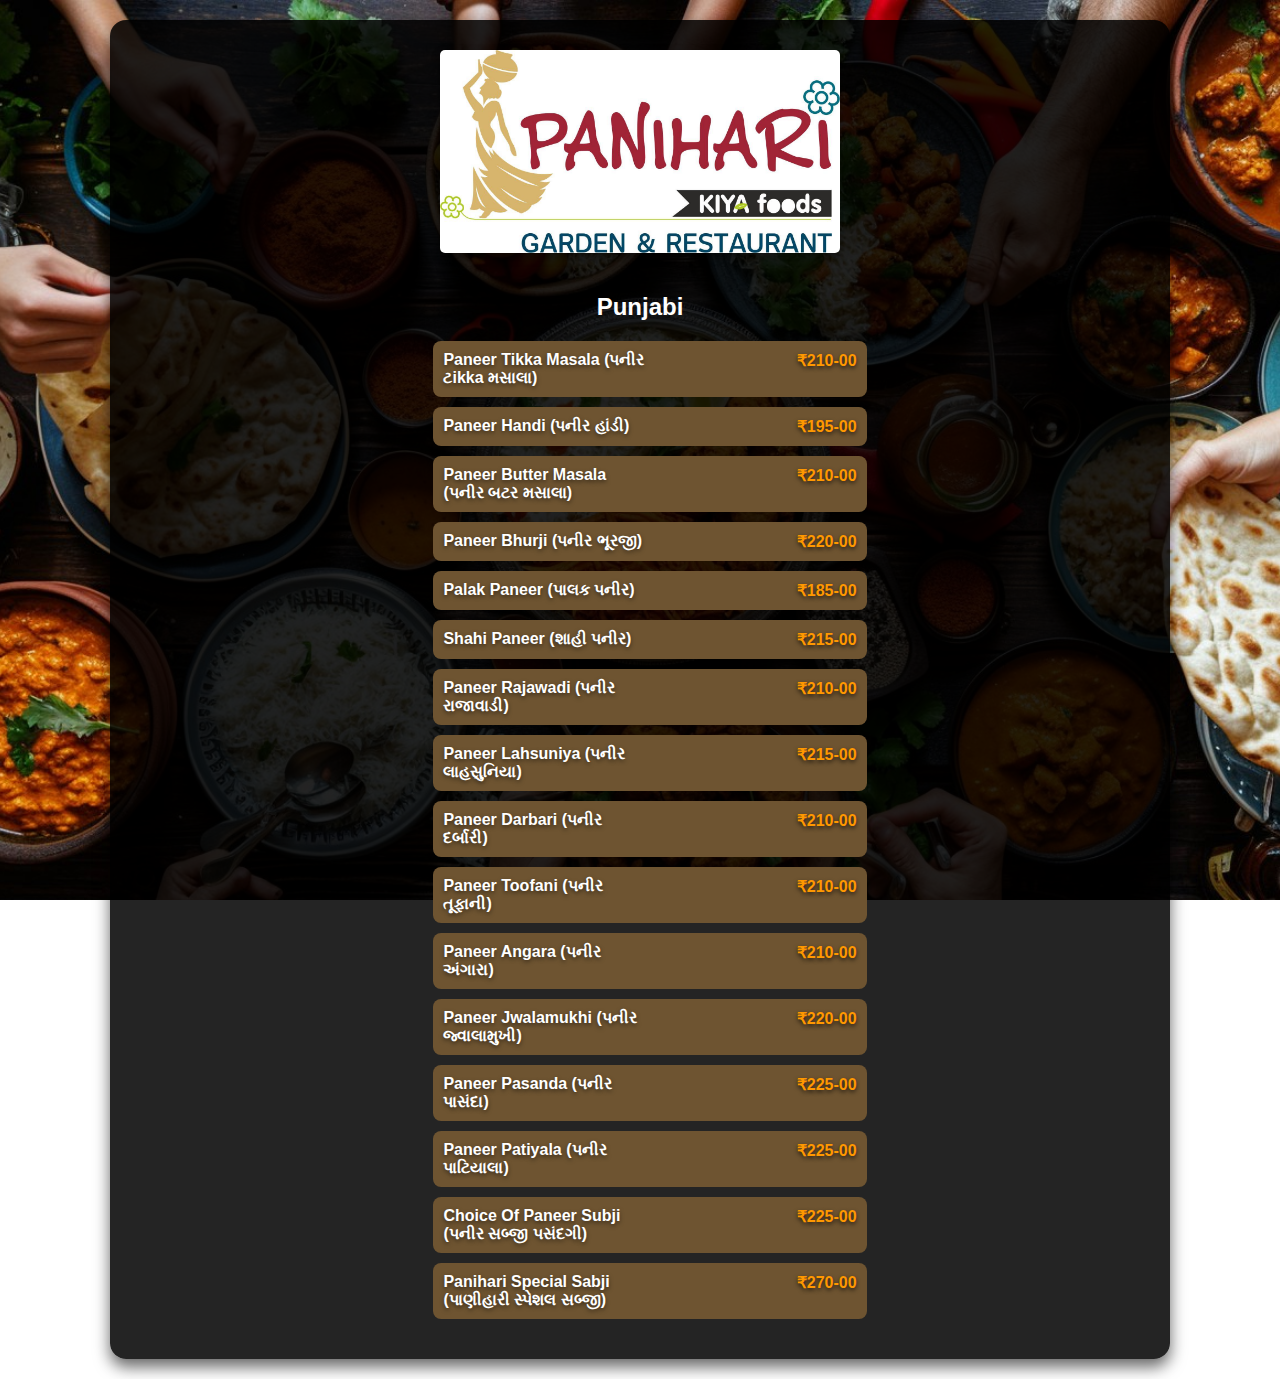
<file: public/Punjabi.html>
<!DOCTYPE html>
<html lang="en">
  <head>
    <meta charset="UTF-8" />
    <meta name="viewport" content="width=device-width, initial-scale=1.0" />
    <title>Today’s Special - Panihari Garden & Restaurant</title>
    <link rel="stylesheet" href="styles.css" />
  </head>
  <body>
    <div class="menu">
      <img src="paniharilogo.jpg" alt="Panihari Logo" class="logo" />
      <div class="menu-content">
        <div class="section-header">
          <h2>Punjabi</h2>
        </div>
        <div class="menu-items">
          <div class="menu-item">
            <span>Paneer Tikka Masala (પનીર ટikka મસાલા)</span>
            <span class="price">₹210-00</span>
          </div>
          <div class="menu-item">
            <span>Paneer Handi (પનીર હાંડી)</span>
            <span class="price">₹195-00</span>
          </div>
          <div class="menu-item">
            <span>Paneer Butter Masala (પનીર બટર મસાલા)</span>
            <span class="price">₹210-00</span>
          </div>
          <div class="menu-item">
            <span>Paneer Bhurji (પનીર ભૂરજી)</span>
            <span class="price">₹220-00</span>
          </div>
          <div class="menu-item">
            <span>Palak Paneer (પાલક પનીર)</span>
            <span class="price">₹185-00</span>
          </div>
          <div class="menu-item">
            <span>Shahi Paneer (શાહી પનીર)</span>
            <span class="price">₹215-00</span>
          </div>
          <div class="menu-item">
            <span>Paneer Rajawadi (પનીર રાજાવાડી)</span>
            <span class="price">₹210-00</span>
          </div>
          <div class="menu-item">
            <span>Paneer Lahsuniya (પનીર લાહસુનિયા)</span>
            <span class="price">₹215-00</span>
          </div>
          <div class="menu-item">
            <span>Paneer Darbari (પનીર દર્બારી)</span>
            <span class="price">₹210-00</span>
          </div>
          <div class="menu-item">
            <span>Paneer Toofani (પનીર તૂફાની)</span>
            <span class="price">₹210-00</span>
          </div>
          <div class="menu-item">
            <span>Paneer Angara (પનીર અંગારા)</span>
            <span class="price">₹210-00</span>
          </div>
          <div class="menu-item">
            <span>Paneer Jwalamukhi (પનીર જ્વાલામુખી)</span>
            <span class="price">₹220-00</span>
          </div>
          <div class="menu-item">
            <span>Paneer Pasanda (પનીર પાસંદા)</span>
            <span class="price">₹225-00</span>
          </div>
          <div class="menu-item">
            <span>Paneer Patiyala (પનીર પાટિયાલા)</span>
            <span class="price">₹225-00</span>
          </div>
          <div class="menu-item">
            <span>Choice Of Paneer Subji (પનીર સબ્જી પસંદગી)</span>
            <span class="price">₹225-00</span>
          </div>
          <div class="menu-item">
            <span>Panihari Special Sabji (પાણીહારી સ્પેશલ સબ્જી)</span>
            <span class="price">₹270-00</span>
          </div>
        </div>
      </div>
    </div>
  </body>
</html>
</file>
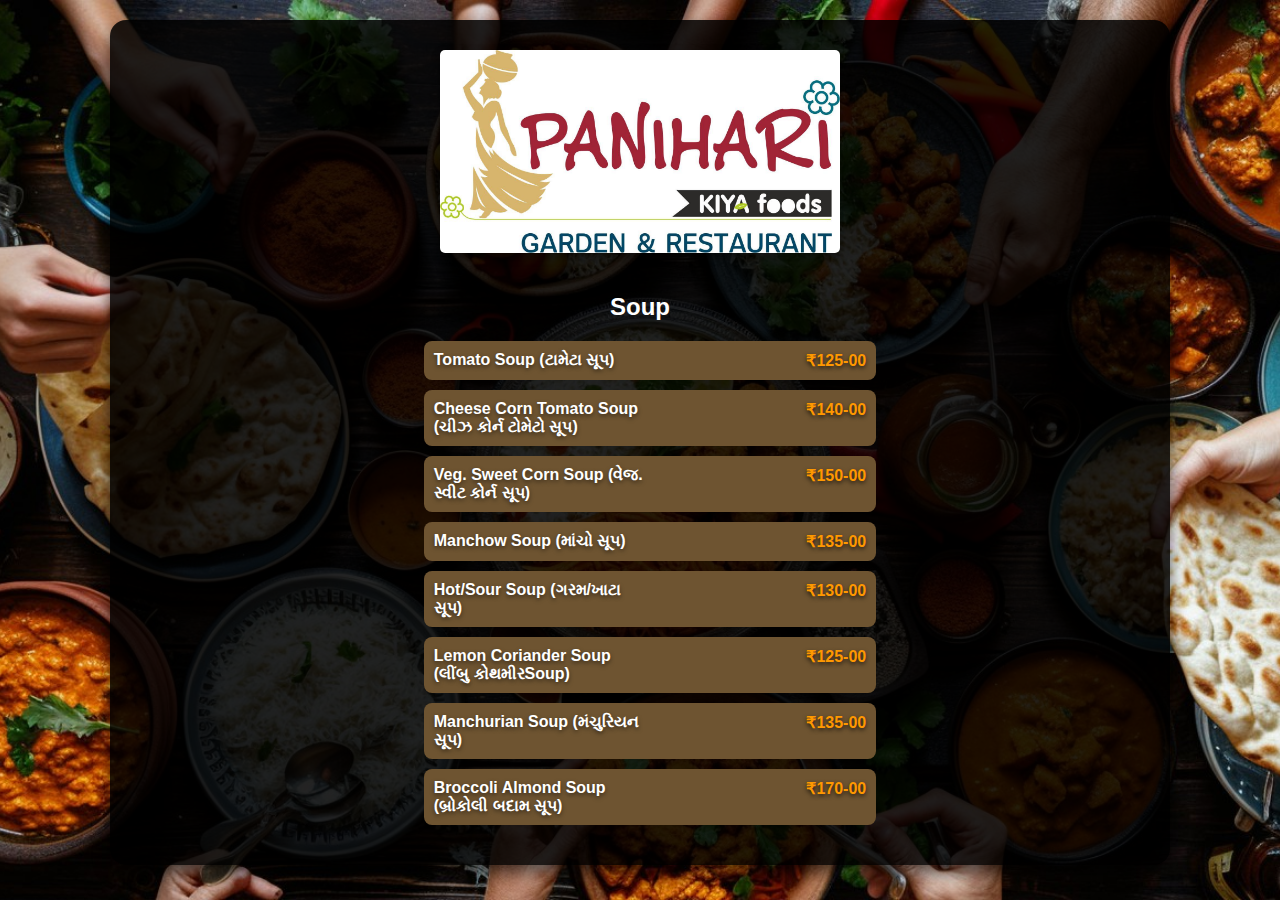
<file: public/Soup.html>
<!DOCTYPE html>
<html lang="en">
  <head>
    <meta charset="UTF-8" />
    <meta name="viewport" content="width=device-width, initial-scale=1.0" />
    <title>Today’s Special - Panihari Garden & Restaurant</title>
    <link rel="stylesheet" href="styles.css" />
  </head>
  <body>
    <div class="menu">
      <img src="paniharilogo.jpg" alt="Panihari Logo" class="logo" />
      <div class="menu-content">
        <div class="section-header">
          <h2>Soup</h2>
        </div>
        <div class="menu-items">
          <div class="menu-item">
            <span>Tomato Soup (ટામેટા સૂપ)</span>
            <span class="price">₹125-00</span>
          </div>
          <div class="menu-item">
            <span>Cheese Corn Tomato Soup (ચીઝ કોર્ન ટોમેટો સૂપ)</span>
            <span class="price">₹140-00</span>
          </div>
          <div class="menu-item">
            <span>Veg. Sweet Corn Soup (વેજ. સ્વીટ કોર્ન સૂપ)</span>
            <span class="price">₹150-00</span>
          </div>
          <div class="menu-item">
            <span>Manchow Soup (માંચો સૂપ)</span>
            <span class="price">₹135-00</span>
          </div>
          <div class="menu-item">
            <span>Hot/Sour Soup (ગરમ/ખાટા સૂપ)</span>
            <span class="price">₹130-00</span>
          </div>
          <div class="menu-item">
            <span>Lemon Coriander Soup (લીંબુ કોથમીરSoup)</span>
            <span class="price">₹125-00</span>
          </div>
          <div class="menu-item">
            <span>Manchurian Soup (મંચુરિયન સૂપ)</span>
            <span class="price">₹135-00</span>
          </div>
          <div class="menu-item">
            <span>Broccoli Almond Soup (બ્રોકોલી બદામ સૂપ)</span>
            <span class="price">₹170-00</span>
          </div>
        </div>
      </div>
    </div>
  </body>
</html>
</file>
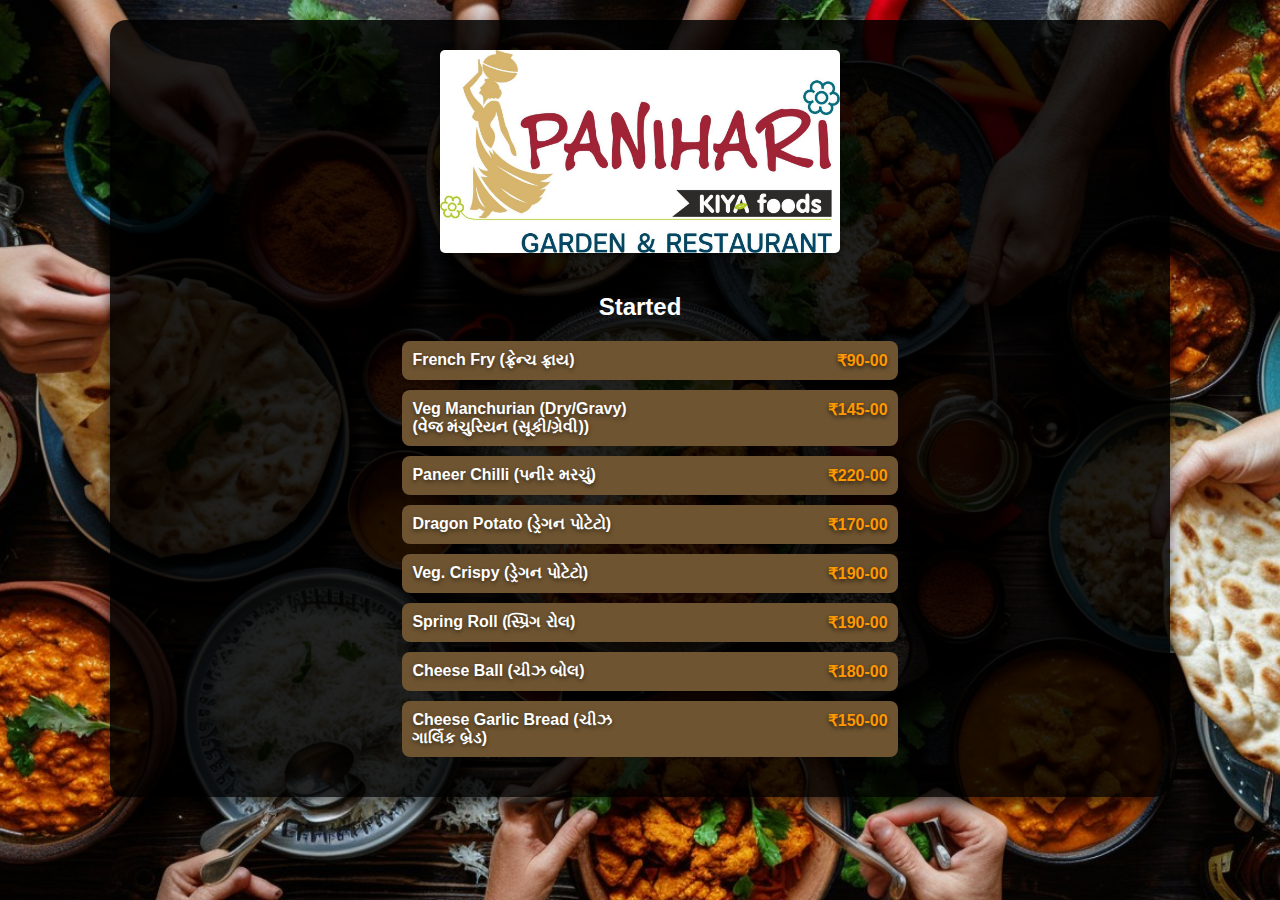
<file: public/Starter.html>
<!DOCTYPE html>
<html lang="en">
  <head>
    <meta charset="UTF-8" />
    <meta name="viewport" content="width=device-width, initial-scale=1.0" />
    <title>Today’s Special - Panihari Garden & Restaurant</title>
    <link rel="stylesheet" href="styles.css" />
  </head>
  <body>
    <div class="menu">
      <img src="paniharilogo.jpg" alt="Panihari Logo" class="logo" />
      <div class="menu-content">
        <div class="section-header">
          <h2>Started</h2>
        </div>
        <div class="menu-items">
          <div class="menu-item">
            <span>French Fry (ફ્રેન્ચ ફ્રાય)</span>
            <span class="price">₹90-00</span>
          </div>
          <div class="menu-item">
            <span>Veg Manchurian (Dry/Gravy) (વેજ મંચુરિયન (સૂકી/ગ્રેવી))</span>
            <span class="price">₹145-00</span>
          </div>
          <div class="menu-item">
            <span>Paneer Chilli (પનીર મરચું)</span>
            <span class="price">₹220-00</span>
          </div>
          <div class="menu-item">
            <span>Dragon Potato (ડ્રેગન પોટેટો)</span>
            <span class="price">₹170-00</span>
          </div>
          <div class="menu-item">
            <span>Veg. Crispy (ડ્રેગન પોટેટો)</span>
            <span class="price">₹190-00</span>
          </div>
          <div class="menu-item">
            <span>Spring Roll (સ્પ્રિંગ રોલ)</span>
            <span class="price">₹190-00</span>
          </div>
          <div class="menu-item">
            <span>Cheese Ball (ચીઝ બોલ)</span>
            <span class="price">₹180-00</span>
          </div>
          <div class="menu-item">
            <span>Cheese Garlic Bread (ચીઝ ગાર્લિક બ્રેડ)</span>
            <span class="price">₹150-00</span>
          </div>
        </div>
      </div>
    </div>
  </body>
</html>
</file>
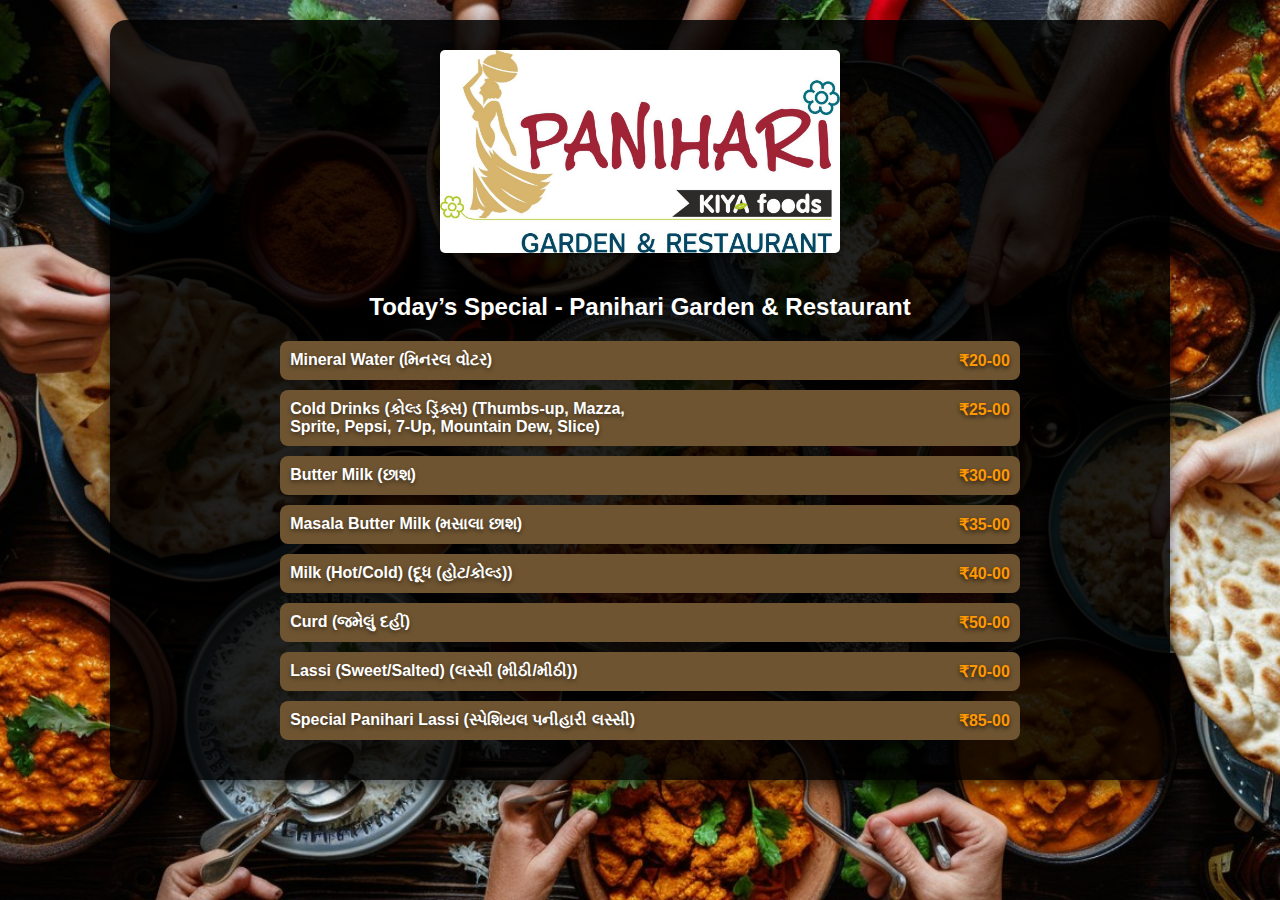
<file: public/todays-special.html>
<!DOCTYPE html>
<html lang="en">
  <head>
    <meta charset="UTF-8" />
    <meta name="viewport" content="width=device-width, initial-scale=1.0" />
    <title>Today’s Special - Panihari Garden & Restaurant</title>
    <link rel="stylesheet" href="styles.css" />
  </head>
  <body>
    <div class="menu">
      <img src="paniharilogo.jpg" alt="Panihari Logo" class="logo" />
      <div class="menu-content">
        <div class="section-header">
          <h2>Today’s Special - Panihari Garden & Restaurant</h2>
        </div>
        <div class="menu-items">
          <div class="menu-item">
            <span>Mineral Water (મિનરલ વોટર)</span>
            <span class="price">₹20-00</span>
          </div>
          <div class="menu-item">
            <span
              >Cold Drinks (કોલ્ડ ડ્રિંક્સ) (Thumbs-up, Mazza, Sprite, Pepsi,
              7-Up, Mountain Dew, Slice)</span
            >
            <span class="price">₹25-00</span>
          </div>
          <div class="menu-item">
            <span>Butter Milk (છાશ)</span>
            <span class="price">₹30-00</span>
          </div>
          <div class="menu-item">
            <span>Masala Butter Milk (મસાલા છાશ)</span>
            <span class="price">₹35-00</span>
          </div>
          <div class="menu-item">
            <span>Milk (Hot/Cold) (દૂધ (હોટ/કોલ્ડ))</span>
            <span class="price">₹40-00</span>
          </div>
          <div class="menu-item">
            <span>Curd (જમેલું દહીં)</span>
            <span class="price">₹50-00</span>
          </div>
          <div class="menu-item">
            <span>Lassi (Sweet/Salted) (લસ્સી (મીઠી/મીઠી))</span>
            <span class="price">₹70-00</span>
          </div>
          <div class="menu-item">
            <span>Special Panihari Lassi (સ્પેશિયલ પનીહારી લસ્સી)</span>
            <span class="price">₹85-00</span>
          </div>
        </div>
      </div>
    </div>
  </body>
</html>
</file>
<file: public/styles.css>
:root {
  --primary-color: rgb(110, 84, 49);
  --hover-color: rgb(77, 58, 35);
  --accent-color: #ff9800;
  --bg-color: rgba(0, 0, 0, 0.857);
  --text-color: #ffffff;
  --text-shadow: 0 2px 4px rgba(0, 0, 0, 0.5);
  --shadow: 0 4px 8px rgba(0, 0, 0, 0.4);
}

body {
  font-family: "Poppins", sans-serif;
  background: url("StockCake-Feast of Flavors_1722171455.jpg") no-repeat center center fixed;
  background-size: cover;
  color: var(--text-color);
  margin: 0;
  padding: 20px;
}

.menu {
  max-width: 1000px;
  margin: 0 auto;
  padding: 30px;
  background-color: var(--bg-color);
  border-radius: 16px;
  box-shadow: 0 8px 16px rgba(0, 0, 0, 0.6);
}

.menu img.logo {
  display: block;
  margin: 0 auto 20px;
  max-width: 400px;
  width: 100%;
  height: auto;
  border-radius: 5px;
  box-shadow: var(--shadow);
}

.button-container {
  display: flex;
  flex-wrap: wrap;
  justify-content: space-between;
  width: 100%;
  margin-bottom: 20px;
}

a {
  background-color: var(--primary-color);
  color: var(--text-color);
  padding: 10px 20px;
  border: none;
  border-radius: 5px;
  font-size: 1rem;
  font-weight: 600;
  cursor: pointer;
  transition: background-color 0.3s, transform 0.3s, box-shadow 0.3s;
  text-shadow: var(--text-shadow);
  text-align: center;
  text-decoration: none;
  margin: 5px;
}

a:hover {
  background-color: var(--hover-color);
  transform: scale(1.05);
  box-shadow: var(--shadow);
}

.menu-content {
  display: flex;
  flex-direction: column;
  align-items: center;
}

.menu-section {
  display: block;
  width: 100%;
  margin-bottom: 20px;
}

.menu-section h2 {
  text-align: center;
  margin-bottom: 10px;
  color: var(--accent-color);
}

.menu-item {
  display: flex;
  justify-content: space-between;
  margin-bottom: 10px;
  padding: 10px;
  background-color: var(--primary-color);
  border-radius: 8px;
  transition: background-color 0.3s, transform 0.3s, box-shadow 0.3s;
  font-weight: 600;
  color: var(--text-color);
  width: 100%;
}

.menu-item:hover {
  background-color: var(--hover-color);
  transform: scale(1.05);
  box-shadow: var(--shadow);
}

.menu-item span {
  flex: 1;
  text-shadow: var(--text-shadow);
}

.menu-item .price {
  font-weight: 700;
  color: var(--accent-color);
  text-shadow: 0 2px 4px rgba(0, 0, 0, 0.7);
  text-align: right;
}

/* Scrollable content */
.scrollable {
  max-height: 500px; /* Adjust height as needed */
  overflow-y: auto;
}

/* Media Queries */
@media (max-width: 768px) {
  .menu-content {
    flex-direction: column;
    align-items: center;
    width: 100%;
  }

  a {
    width: 100%;
    margin-bottom: 10px;
  }

  .menu-item {
    flex-direction: row;
    justify-content: space-between;
    width: 90%;
    max-width: 500px;
  }

  .menu-section h2 {
    text-align: center;
    width: 100%;
  }
}
</file>
